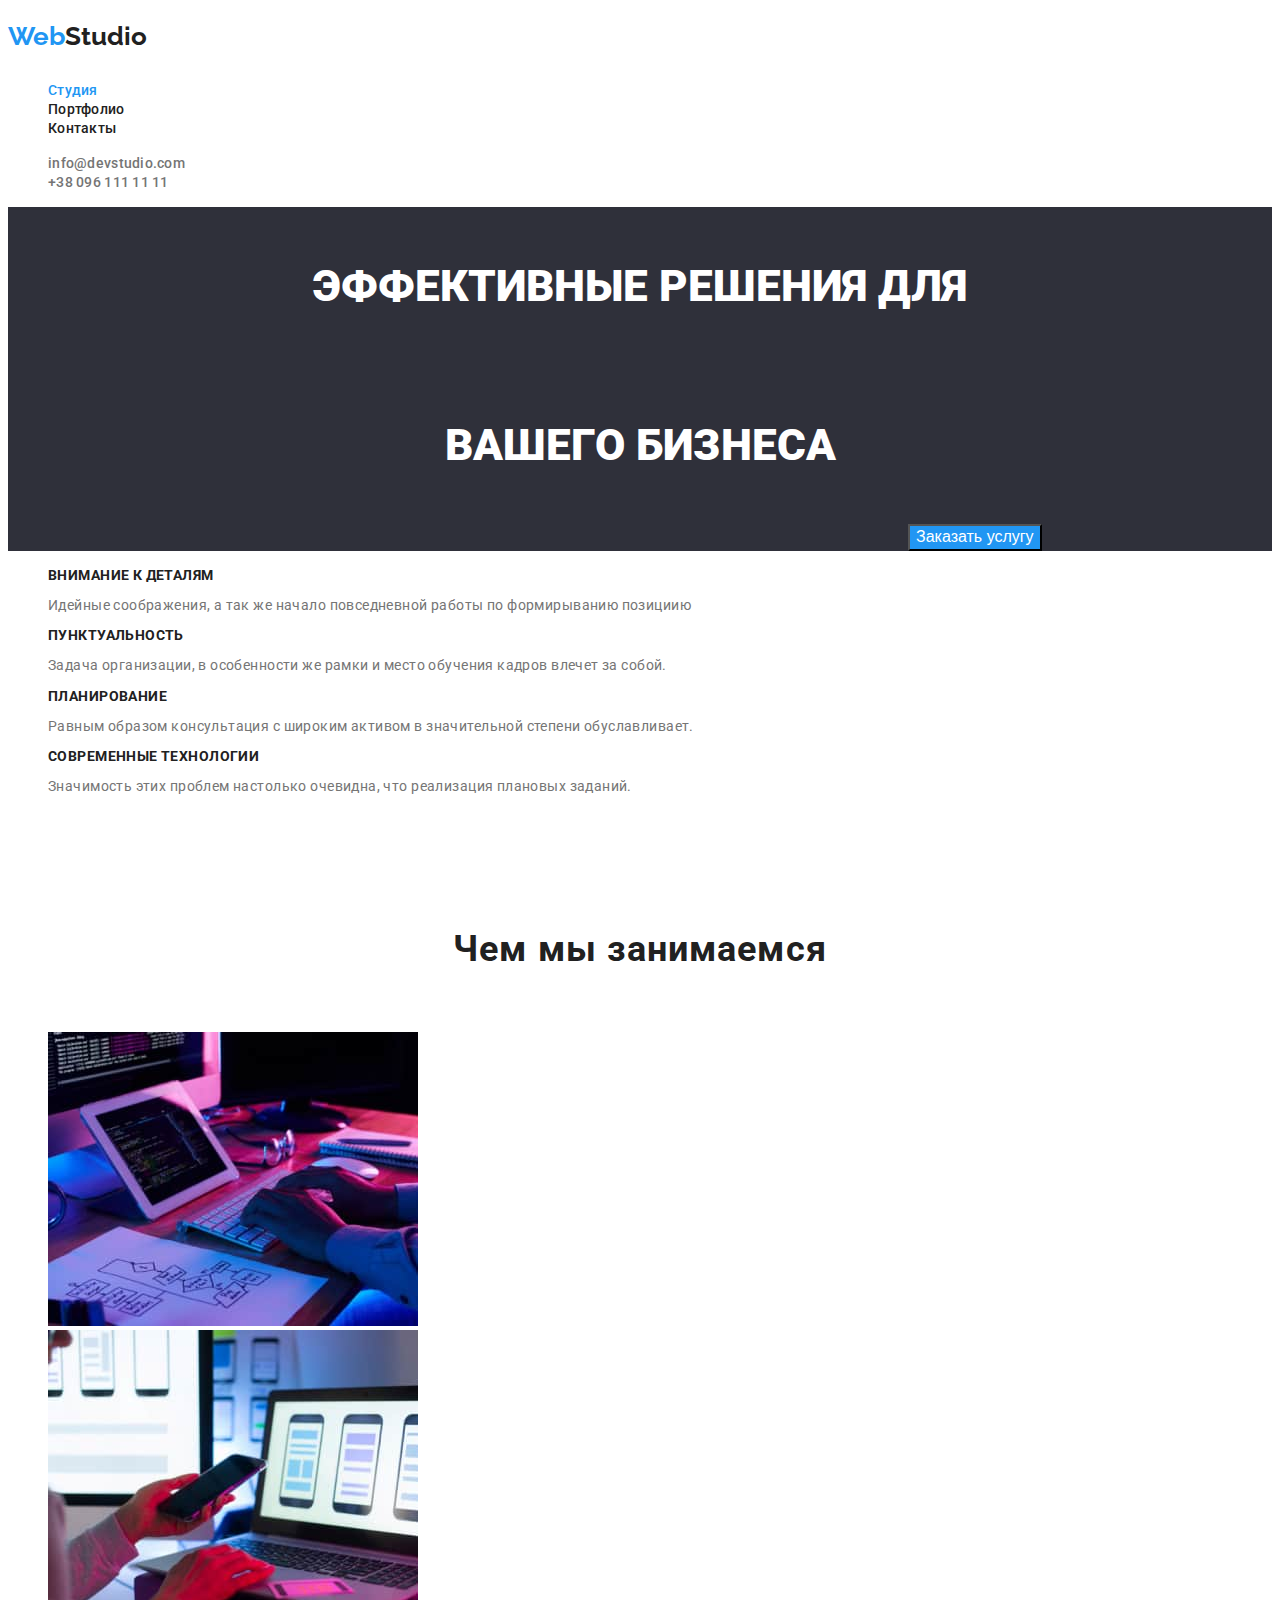
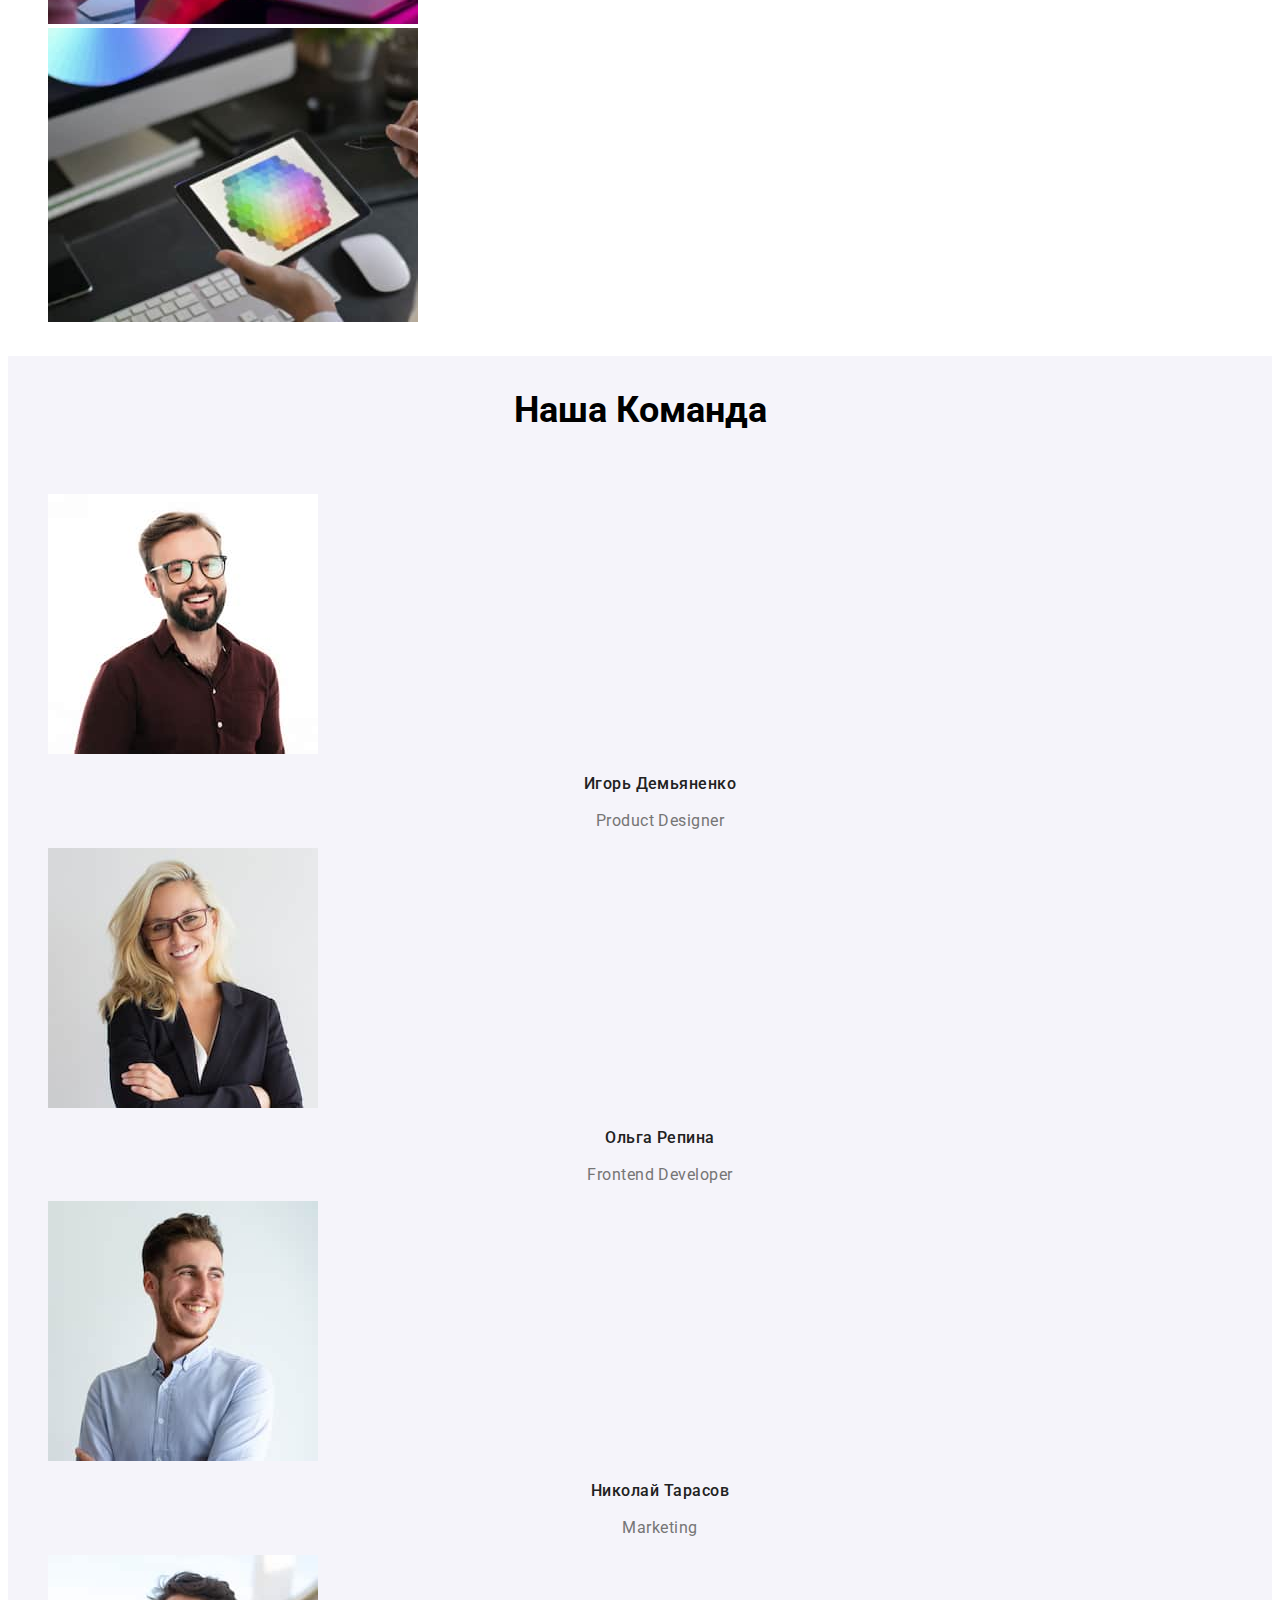
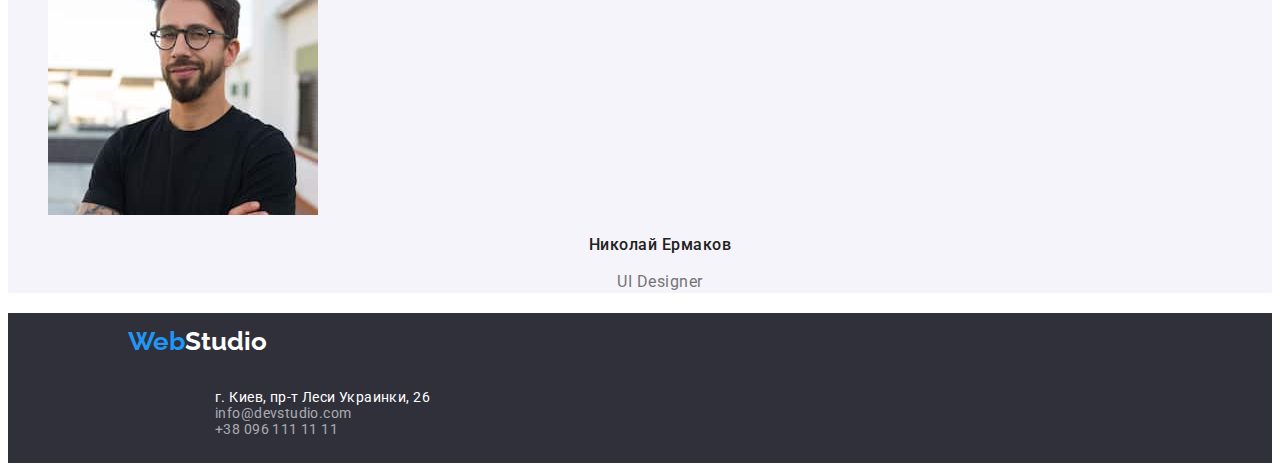
<file: index.html>
<!doctype html>
<html lang="en">
<head>
    <meta charset="UTF-8">
    <meta http-equiv="X-UA-Compatible" content="IE=edge">
    <meta name="viewport" content="width=device-width, initial-scale=1.0">
    <link rel="preconnect" href="https://fonts.googleapis.com">
    <link rel="preconnect" href="https://fonts.gstatic.com" crossorigin>
    <link rel="preconnect" href="https://fonts.googleapis.com">
    <link rel="preconnect" href="https://fonts.gstatic.com" crossorigin>
    <link href="https://fonts.googleapis.com/css2?family=Raleway:wght@700&family=Roboto:wght@400;500;700;900&display=swap" rel="stylesheet">
    <!-- <link href="https://fonts.googleapis.com/css2?family=Raleway:wght@200&display=swap" rel="stylesheet"> -->
     <link rel="stylesheet" href="css/style.css"> 
    <title>Studio</title>
</head>
<body>
    <!-- Header -->
<header class="header">
    <nav class="nav">
    <a class="web-studio" href="https://www.coherence.digital/"><span class="web">Web</span>Studio</a>
  
        <ul>
            <li><a class="text-studio" href="#">Студия</a></li>
            <li><a class="text-portfolio" href="https://den4icguti.github.io/goit-markup-hw-02/portfolio.html">Портфолио</a></li>
            <li><a class="contacts" href="#">Контакты</a></li>
        </ul>
       
        </nav>
            <ul>
                <li><a class="mail-header" href="mailto:info@devstudio">info@devstudio.com</a></li>
                <li><a class="tel-header" href="tel:+380961111111">+38 096 111 11 11</a></li>
            </ul>
          
        
          
        
        </header><!-- /Header -->
        
        <!-- Banner_content -->
    <main>
       <section class="banner">
            <h1 class="banner__text">
               Эффективные решения для вашего бизнеса
            </h1>
            <button class="btn-text-banner" type="button">Заказать услугу</button>
       </section>
            
       <!-- Banner_content -->
      <!-- Features -->
     <section class="features">
        <ul>
            <li>
                <h3 class="text-features">Внимание к деталям</h3>
                <p class="description">
                   Идейные соображения, а так же начало повседневной работы по формирыванию позициию
                </p>
            </li>
            <li>
                <h3  class="text-features">Пунктуальность</h3>
                <p class="description">
                    Задача организации, в особенности же рамки и место обучения кадров влечет за собой.
                </p>
            </li>
            <li>
                <h3 class="text-features" > Планирование </h3>
                <p class="description">
                    Равным образом консультация с широким активом в значительной степени обуславливает.
                </p>
            </li>
            <li>
                <h3 class="text-features">Современные технологии</h3>
                <p class="description">
                    Значимость этих проблем настолько очевидна, что реализация плановых заданий.
                </p>
            </li>
        </ul>
      </section>
    
 <!-- /Features -->

            <!-- Works -->
                 <section>
                    <h2 class="technology">Чем мы занимаемся</h2>
                    <ul>
                        <li><img src="./img/image/img_1.jpg" width="370" height="294" alt="application Development" title="Application Development"></li>
                        <li><img src="./img/image/img_2.jpg" width="370" height="294" alt="adaptation" title="Adaptation"></li>
                        <li><img src="./img/image/img_3.jpg" width="370" height="294" alt="design decoration" title="Design decoration"></li>
                    </ul>

                </section>

                <!-- Team__Work -->
                 <section class="inner-content">
                    <h2 class="our-team">
                       Наша Команда
                    </h2>
                    
                    <ul>
                    
                        <li><img src="./img/image/works__team/img.jpg" width="270"  height="260" alt="" title="Игорь Демьяненко">
                            <h3 class="name-developer">
                              Игорь Демьяненко
                            </h3>
                            <p class="position">
                                Product Designer
                            </p>
                        </li>
                        <li>
                            <img src="./img/image/works__team/img_1.jpg" width="270" height="260" alt="" title="Ольга Репина">
                            <h3 class="name-developer">
                               Ольга Репина
                            </h3>
                            <p class="position">
                                Frontend Developer
                            </p>
                        </li>
                        <li>
                            <img src="./img/image/works__team/img_2.jpg" width="270" height="260" alt="Николай Тарасов" title="Николай Тарасов">
                            <h3 class="name-developer">
                              Николай Тарасов
                            </h3>
                            <p class="position">
                                Marketing
                            </p>
                        </li>
                        <li>
                            <img src="./img/image/works__team/img_3.jpg" width="270" height="260"  alt="Николай Ермаков" title="Николай Ермаков">
                            <h3 class="name-developer">
                               Николай Ермаков
                            </h3>
                            <p class="position">
                                UI Designer
                            </p>
                    
                        </li>
                    </ul>
                 </section>
                
          </main>
 <!-- /Works -->

    <!-- footer -->
 <footer class="footer">
     <h2>
         <a  class="web-studio-footer" href="https://www.coherence.digital/"><span class="web">Web</span>Studio</a>
        
     </h2>
     <address class="address">
        г. Киев, пр-т Леси Украинки, 26
        <a class="mail-footer" href="mailto:info@devstudio.com">info@devstudio.com</a>
       <br>
        <a class="tel-footer" href="tel:+380961111111">+38 096 111 11 11</a>
     </address>
   
 </footer> <!-- /footer -->

        
  
</body>
</html>
</file>
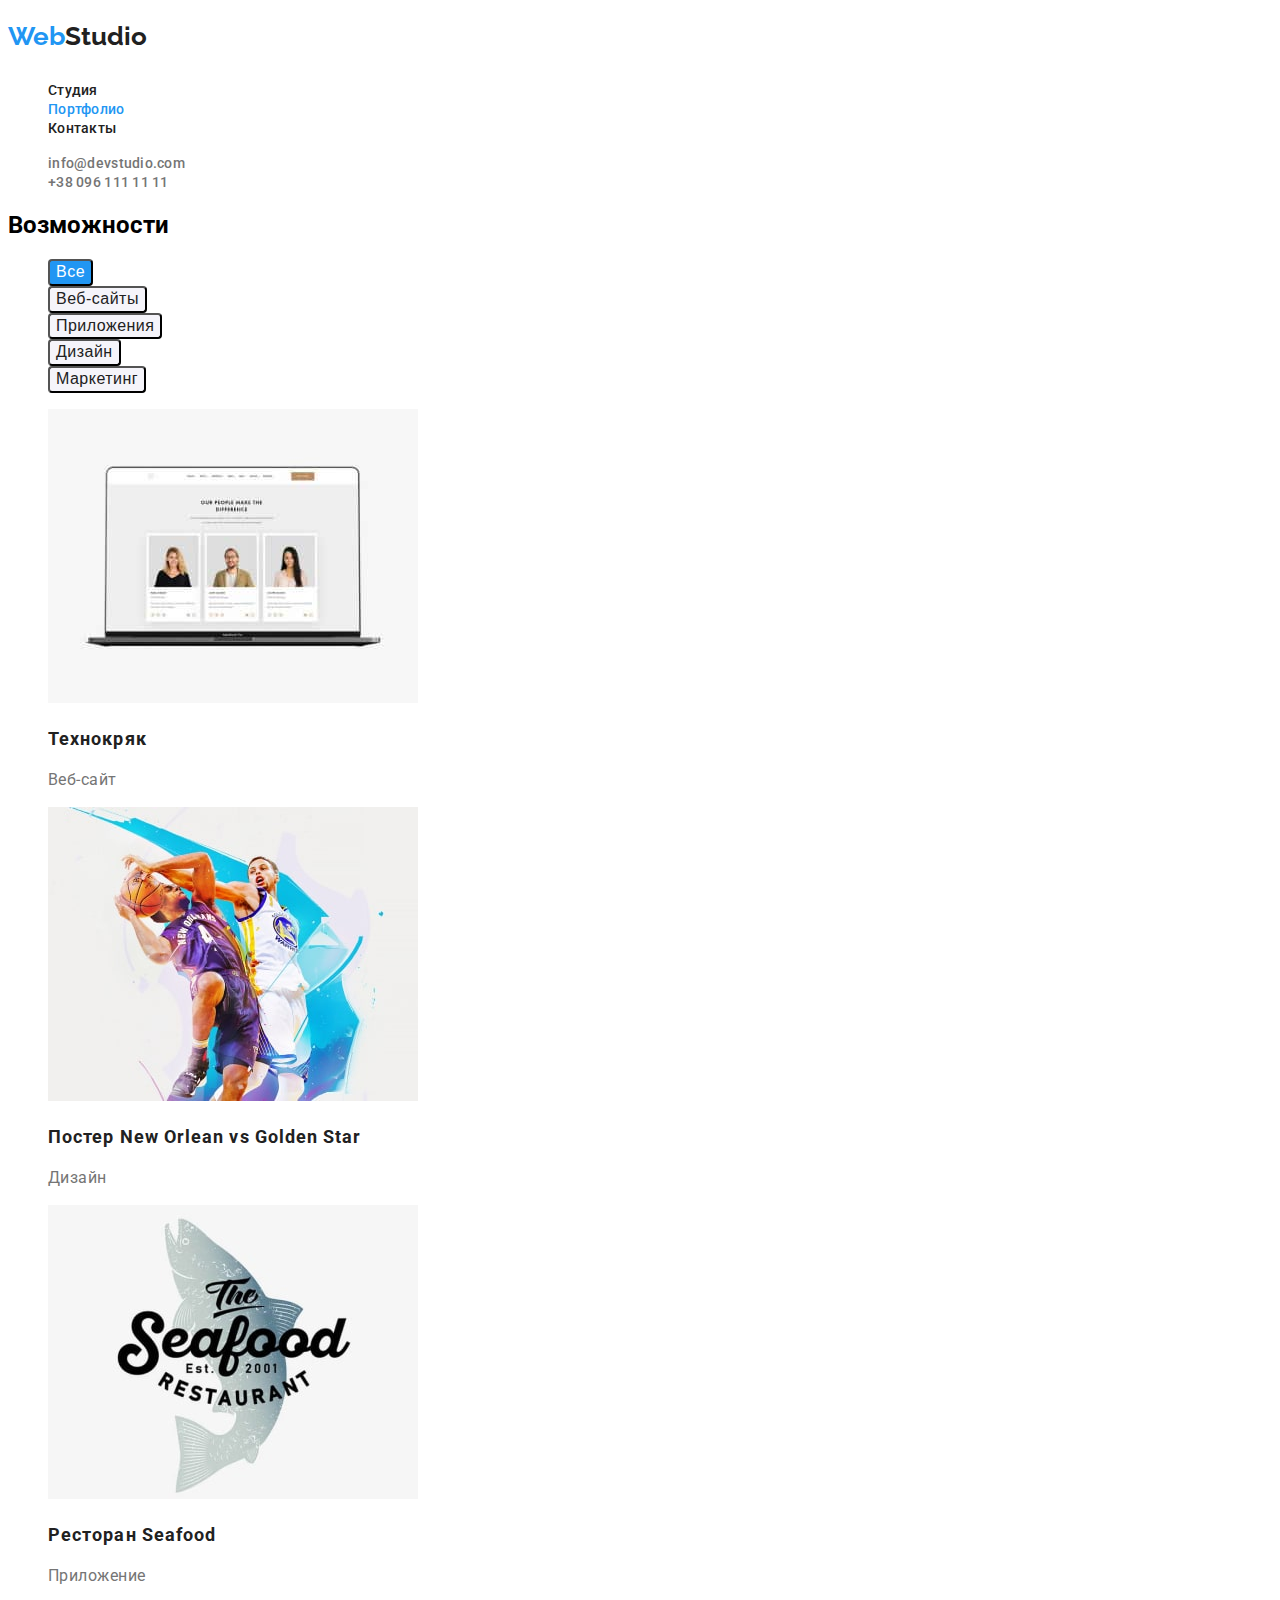
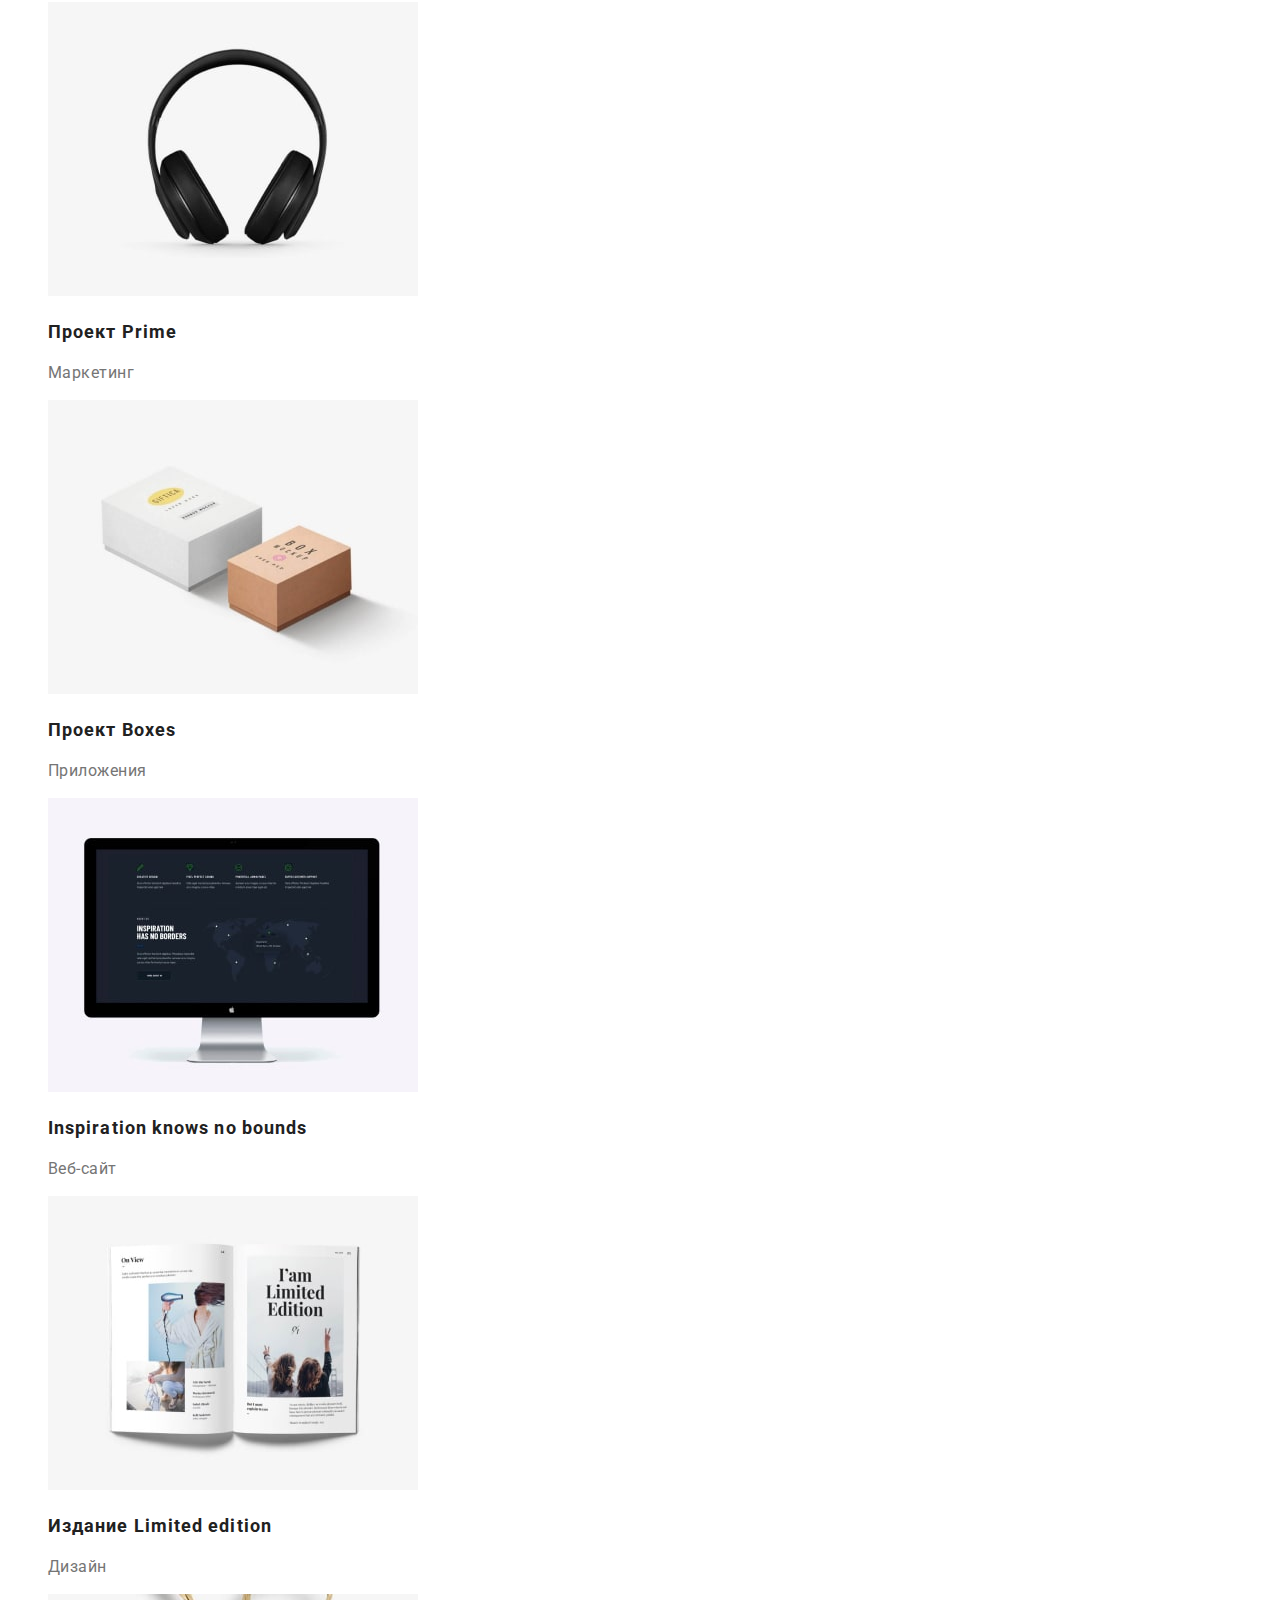
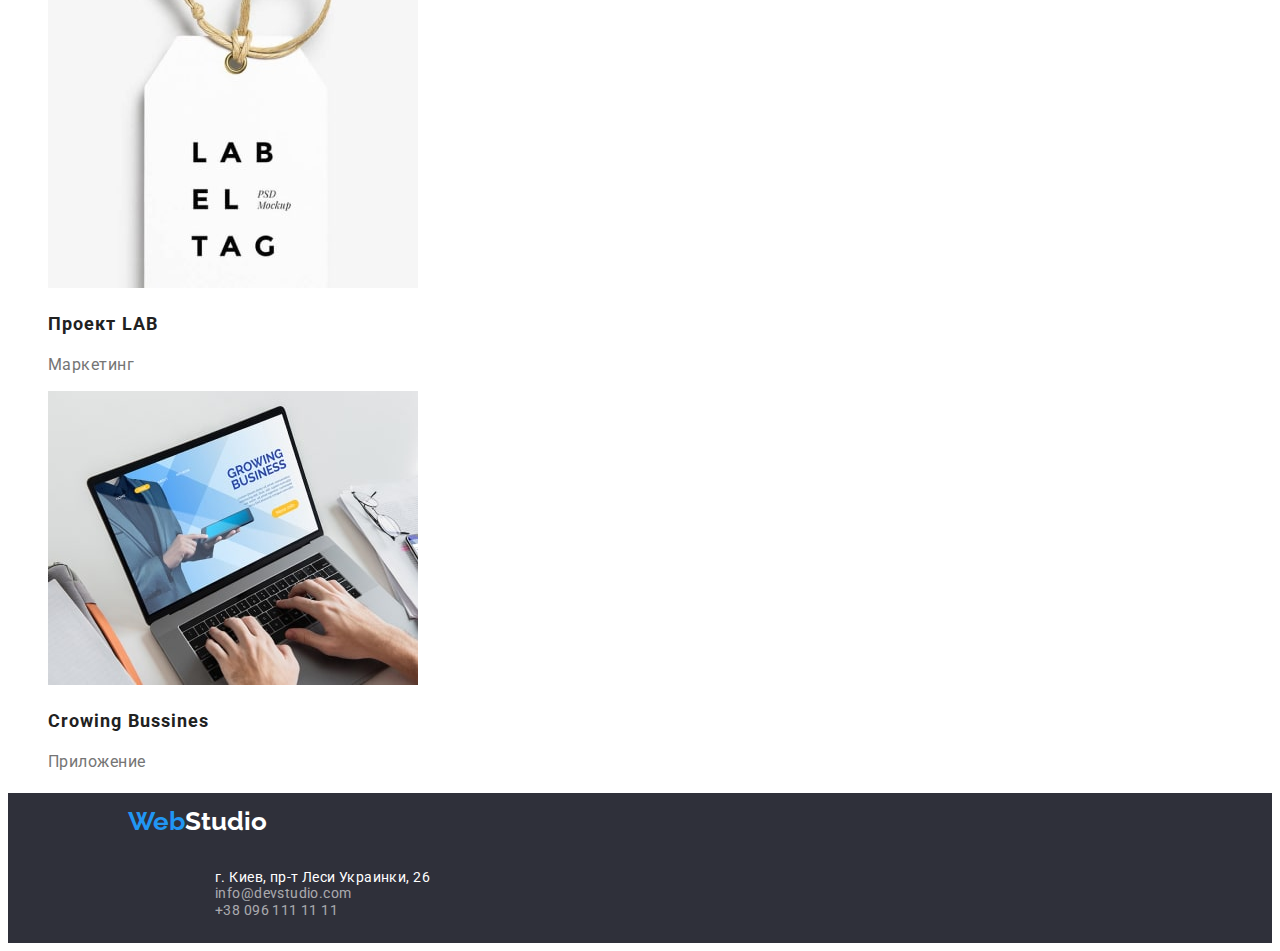
<file: portfolio.html>
<!doctype html>

<html lang="en">
    <head>
        <meta charset="UTF-8">
        <meta http-equiv="X-UA-Compatible" content="IE=edge">
        <meta name="viewport" content="width=device-width, initial-scale=1.0">
        <link rel="preconnect" href="https://fonts.googleapis.com">
    <link rel="preconnect" href="https://fonts.gstatic.com" crossorigin>
    <link href="https://fonts.googleapis.com/css2?family=Raleway:wght@700&family=Roboto:wght@400;500;700;900&display=swap" rel="stylesheet">
        <link rel="stylesheet" href="css/style.css">
        <title>Portfolio</title>
    </head>
    <body>
            <!-- Hesder -->
            <header class="header">
               
                    <nav class="navigation">
                        <a class="web-studio" href="https://www.coherence.digital/"><span class="web">Web</span>Studio</a>
                        <ul>
                            <li>
                             <a  class="text-studio-page-2" href="https://den4icguti.github.io/goit-markup-hw-02/index.html">Студия</a>
                            </li>
                            <li>
                                <a class="text-portfolio-page-2"  href="">Портфолио</a>
                            </li>
                            <li>
                                <a  class="contacts" href="#">Контакты</a>
                            </li>
                        </ul>
                    </nav>
                 <ul>
                    <li>
                        <a   class="mail-header" href="mailto:info@devstudio">info@devstudio.com</a>
                    </li>
                    <li>
                        <a class="tel-header" href="tel:+380961111111">+38 096 111 11 11</a>
                    </li>
                </ul>
        </header>  <!-- /Header -->
       
      
        <!-- Possibilities -->
        <main>
            <section>
                <h2>Возможности</h2>
                
           <ul>
               <li>
                 <button class="btn-all"  type="button">Все</button>
               </li>
               <li>
                <button  class="buttoms"  type="button">Веб-сайты</button>
               </li>
               <li>
                <button   class="buttoms" type="button">Приложения</button>
               </li>
               <li>
                <button  class="buttoms" type="button">Дизайн</button>
               </li>
               <li>
                <button  class="buttoms" type="button">Маркетинг</button>
               </li>
           </ul>
             <!-- /Possibilities -->
    
           
             <!-- Presentation -->
              
                <ul>
                    <li> 
                    <a class="link-presentation" href="#">   
                       <img src="img/img-1.jpg"  width="370" alt="Technokryak" title="Technokryak">
                        <h3 class="text-heading-present">Технокряк</h3>
                        <p class="discription-text-present">
                            Веб-сайт
                        </p>
                    </a>
                    </li>
                    <li>
                    <a class="link-presentation" href="#">
                        <img src="img/img-2.jpg"  width="370" height="294" alt="Poster New Orlean vs Golden Star" title="Poster New Orlean vs Golden Star">
                        <h3 class="text-heading-present">Постер New Orlean vs Golden Star</h3>
                         <p class="discription-text-present">
                            Дизайн
                         </p>
                    </a>
                    </li>
                    <li>
                    <a class="link-presentation" href="">
                        <img src="img/img-3.jpg"  width="370" height="294" alt="Restaurant Seafood" title="Restaurant Seafood">
                        <h3 class="text-heading-present">Ресторан Seafood</h3>
                        <p class="discription-text-present">
                            Приложение
                        </p>
                    </a>
                        
                    </li>
                    <li>
                        <a class="link-presentation" href="">
                            <img src="img/img-4.jpg"  width="370" height="294" alt="Project Prime" title="Project Prime">
                            <h3 class="text-heading-present">Проект Prime</h3>
                            <p class="discription-text-present">
                                Маркетинг
                            </p>
                        </a>
                       
                    </li>
                    <li>
                        <a class="link-presentation" href="">
                            <img src="img/img-5.jpg"  width="370" height="294" alt="Project Boxes" title="Project Boxes">
                            <h3 class="text-heading-present">Проект Boxes</h3>
                            <p  class="discription-text-present">
                                Приложения
                            </p>
                            
                        </a>
                      
                    </li>
                    <li>
                        <a class="link-presentation" href="">
                            <img src="img/img-6.jpg" width="370" height="294" alt="Inspiration knows no bounds" title="Inspiration knows no bounds">
                            <h3 class="text-heading-present" >Inspiration knows no bounds</h3>
                            <p class="discription-text-present">
                                Веб-сайт
                            </p>
                        </a>
                       
                    </li>
                    <li>
                        <a class="link-presentation" href="">
                            <img src="img/img-7.jpg" width="370" height="294" alt="Edition Limited edition" title="Edition Limited edition">
                            <h3 class="text-heading-present">Издание Limited edition</h3>
                            <p class="discription-text-present">
                                Дизайн
                            </p>
                        </a>
                      
                    </li>
                    <li>
                    <a class="link-presentation" href="">
                            <img src="img/img-8.jpg"  width="370" height="294" alt="Project LAB" title="Project LAB">
                        <h3 class="text-heading-present">Проект LAB</h3>
                        <p class="discription-text-present">
                            Маркетинг
                       </p>
                    </a>
                        
                    </li>
                    <li>
                        <a class="link-presentation" href="">
                            <img src="img/img-9.jpg" width="370" height="294" alt="Crowing Bussines" title="Crowing Bussines">
                            <h3 class="text-heading-present">Crowing Bussines</h3>
                            <p class="discription-text-present">
                                Приложение
                            </p>
                        </a>
                      
                    </li>
                 </ul>
        
               </section><!-- /Presentation -->
            </main>
                <!-- footer -->
               <footer class="footer">
                       <h2>
                        <a  class="web-studio-footer" href="#"><span class="web">Web</span>Studio</a>
                       </h2>
                    <address class="address">
                        г. Киев, пр-т Леси Украинки, 26
                        <a class="mail-footer" href="mailto:info@devstudio.com">info@devstudio.com</a>
                        <br>
                        <a   class="tel-footer" href="tel:+380961111111">+38 096 111 11 11</a>
                    </address>
               </footer> 
               <!-- /footer -->
        
    </body>
    </html>
</file>
<file: css/style.css>
body{

    font-family:  'Roboto',sans-serif;
   
    background-color:#fff;
}

:root{
    --black: #212121;
    --white:#FFFFFF;
    --grey: #757575;
    --blue:#2196F3;
    --black-grey: #2F303A;
}

li{
    list-style-type: none;
}
/* Header */



.web-studio{
   
    font-family: 'Raleway',sans-serif;
    font-style: normal;
    font-weight: bold;
    font-size: 26px;
    line-height: 2.16;
    color: var(--black);
    text-decoration: none;
}
.text-studio-page-2{
   
    font-style: normal;
    font-weight: 500;
    font-size: 14px;
    line-height: 1.16;
    letter-spacing: 0.02em;
    color: var(--black);

    text-decoration: none;
    
}

.text-studio-page-2:hover{
      color: var(--blue);
}



.web{
    color: var(--blue);
}

.text-studio{
    
    font-style: normal;
    font-weight: 500;
    font-size: 14px;
    line-height: 1.16;
    letter-spacing: 0.02em;
    color: var(--blue);

    text-decoration: none;
}







.text-portfolio{
   
    font-style: normal;
    font-weight: 500;
    font-size: 14px;
    line-height: 1.16;
    letter-spacing: 0.02em;
    color: var(--black);
    text-decoration: none;
}

.text-portfolio:hover{
    color: var(--blue);
}

.text-portfolio-page-2{
   
    font-style: normal;
    font-weight: 500;
    font-size: 14px;
    line-height: 1.16;
    letter-spacing: 0.02em;
    color: var(--blue);
    text-decoration: none;
}



.contacts{
 
 font-style: normal;
 font-weight: 500;
 font-size: 14px;
 line-height: 1.16;
 letter-spacing: 0.02em;
 color: var(--black);
 text-decoration: none;
}

.contacts:hover{
    color: var(--blue);
}

.mail-header{

font-style: normal;
font-weight: 500;
font-size: 14px;
line-height: 1.16;
letter-spacing: 0.02em;

text-decoration: none;

color:var(--grey);
}

.mail-header:hover{
    color: var(--blue);
}


.tel-header{
    
    font-style: normal;
    font-weight: 500;
    font-size: 14px;
    line-height: 1.16;
    letter-spacing: 0.02em;

    text-decoration: none;

  color: var(--grey);
}


.tel-header:hover{
    color: var(--blue);
}

/* Page-1/index.html */

/* banner */
.banner{
/* height: 150px; */
background: var( --black-grey);
}
.banner__text{
   
    font-size: 44px;
    font-weight: 900;
    line-height: 3.6;
    max-width: 696px;
    text-transform: uppercase;
    text-align: center;
    margin: 0 auto;
    color: var(--white);

}

.btn-text-banner{
  
  font-size: 16px;

  line-height: 1.3;
    
max-width: 696px;
cursor: pointer;
margin-left: 900px;
color: var(--white);
background: #2196F3;;
}

.btn-text-banner:hover
{
    background: #188CE8;
    box-shadow: 0px 4px 4px rgba(0, 0, 0, 0.15);
    border-radius: 4px;
color: var(--white);
 
}
/* /banner */

/* feature */
.inner-content{
    background:  #F5F4FA;
}

.features{
  margin-bottom: 100px;
}

.text-features{
   
    font-style: normal;
    font-weight: bold;
    font-size: 14px;
    line-height: 1.16;
    letter-spacing: 0.03em;
    text-transform: uppercase;

    color: var(--black);
}

.description{
   
    font-style: normal;
    font-size: 14px;
    line-height: 1.16;

    letter-spacing: 0.03em;

    color: var(--grey);
}

.technology{
  
    font-style: normal;
    font-weight: bold;
    font-size: 36px;
    line-height: 3.0;
    text-align: center;
    
    letter-spacing: 0.03em;

    color: var(--black);

}
/* /feature */



.our-team{
   
    font-style: normal;
    font-weight: bold;
    font-size: 36px;
    line-height: 3.0;
    text-align: center;
}


.name-developer{
   
    font-style: normal;
    font-weight: 500;
    font-size: 16px;
    line-height: 1.3;
    text-align: center;
    letter-spacing: 0.03em;

    color: var(--black);
}

.position{
   
    font-style: normal;
    font-weight: normal;
    font-size: 16px;
    line-height: 1.3;
    text-align: center;
    letter-spacing: 0.03em;

    color: var(--grey);

}
/* /Team Work */
/* page-1/index.html */

.footer{
  
    height: 150px;
    
    background: var( --black-grey);
}

.web-studio-footer{
    font-family: 'Raleway',sans-serif;
    font-style: normal;
    font-weight: bold;
    font-size: 26px;
    line-height: 2.16;
    color: var(--white);
    text-decoration: none;
    margin-left: 120px;
   

}

.address{

    position: absolute;
    width: 231px;
    height: 21px;
    left: 215px;
    

    
    font-style: normal;
    font-weight: normal;
    font-size: 14px;
    line-height: 1.16;

  

    letter-spacing: 0.03em;
    margin-right: auto;
   color: var(--white);
}

.mail-footer{
    /* position: absolute;
    width: 231px;
    height: 21px;
    left: 215px; */

    padding-top: 20px;
   
  text-decoration: none;
    
    font-size: 14px;
    line-height: 1.16;
    letter-spacing: 0.03em;
    color: rgba(255, 255, 255, 0.6);

}

.mail-footer:hover{
  color: var(--white);
}

.tel-footer{
  
   font-style: normal;
   font-weight: normal;
   font-size: 14px;
   line-height:1.16;
   text-decoration: none;
   letter-spacing: 0.03em;
    color: rgba(255, 255, 255, 0.6);

}

.tel-footer:hover{
    color: var(--white);
}


/* Page-2 /Portfolio.html */


.btn-all{
    background: var(--blue);
    border-radius: 4px;
/* Text */

font-style: normal;
font-weight: 500;
font-size: 16px;
line-height: 1.3;
text-align: center;
letter-spacing: 0.03em;
color: var(--white);

}

.buttoms{
    background:  #F5F4FA;
    border-radius: 4px;
    cursor: pointer;


    /* Text */

    
    font-style: normal;
    font-weight: 500;
    font-size: 16px;
    line-height: 1.3;

    text-align: center;

    letter-spacing: 0.03em;

    color: var(--black);

}

.buttoms:hover{
color: var(--white);
 background: var(--blue);
border-radius: 4px;
}

.text-heading-present{
  
    font-style: normal;
    font-weight: bold;
    font-size: 18px;
    line-height: 1.5;
    letter-spacing: 0.06em;
     
     color: var(--black);

}

.discription-text-present{

   
    font-style: normal;
    font-size: 16px;
    line-height: 1.3;
    letter-spacing: 0.03em;
    
    color: var(--grey);
}

.link-presentation{
    text-decoration: none;
}
</file>
